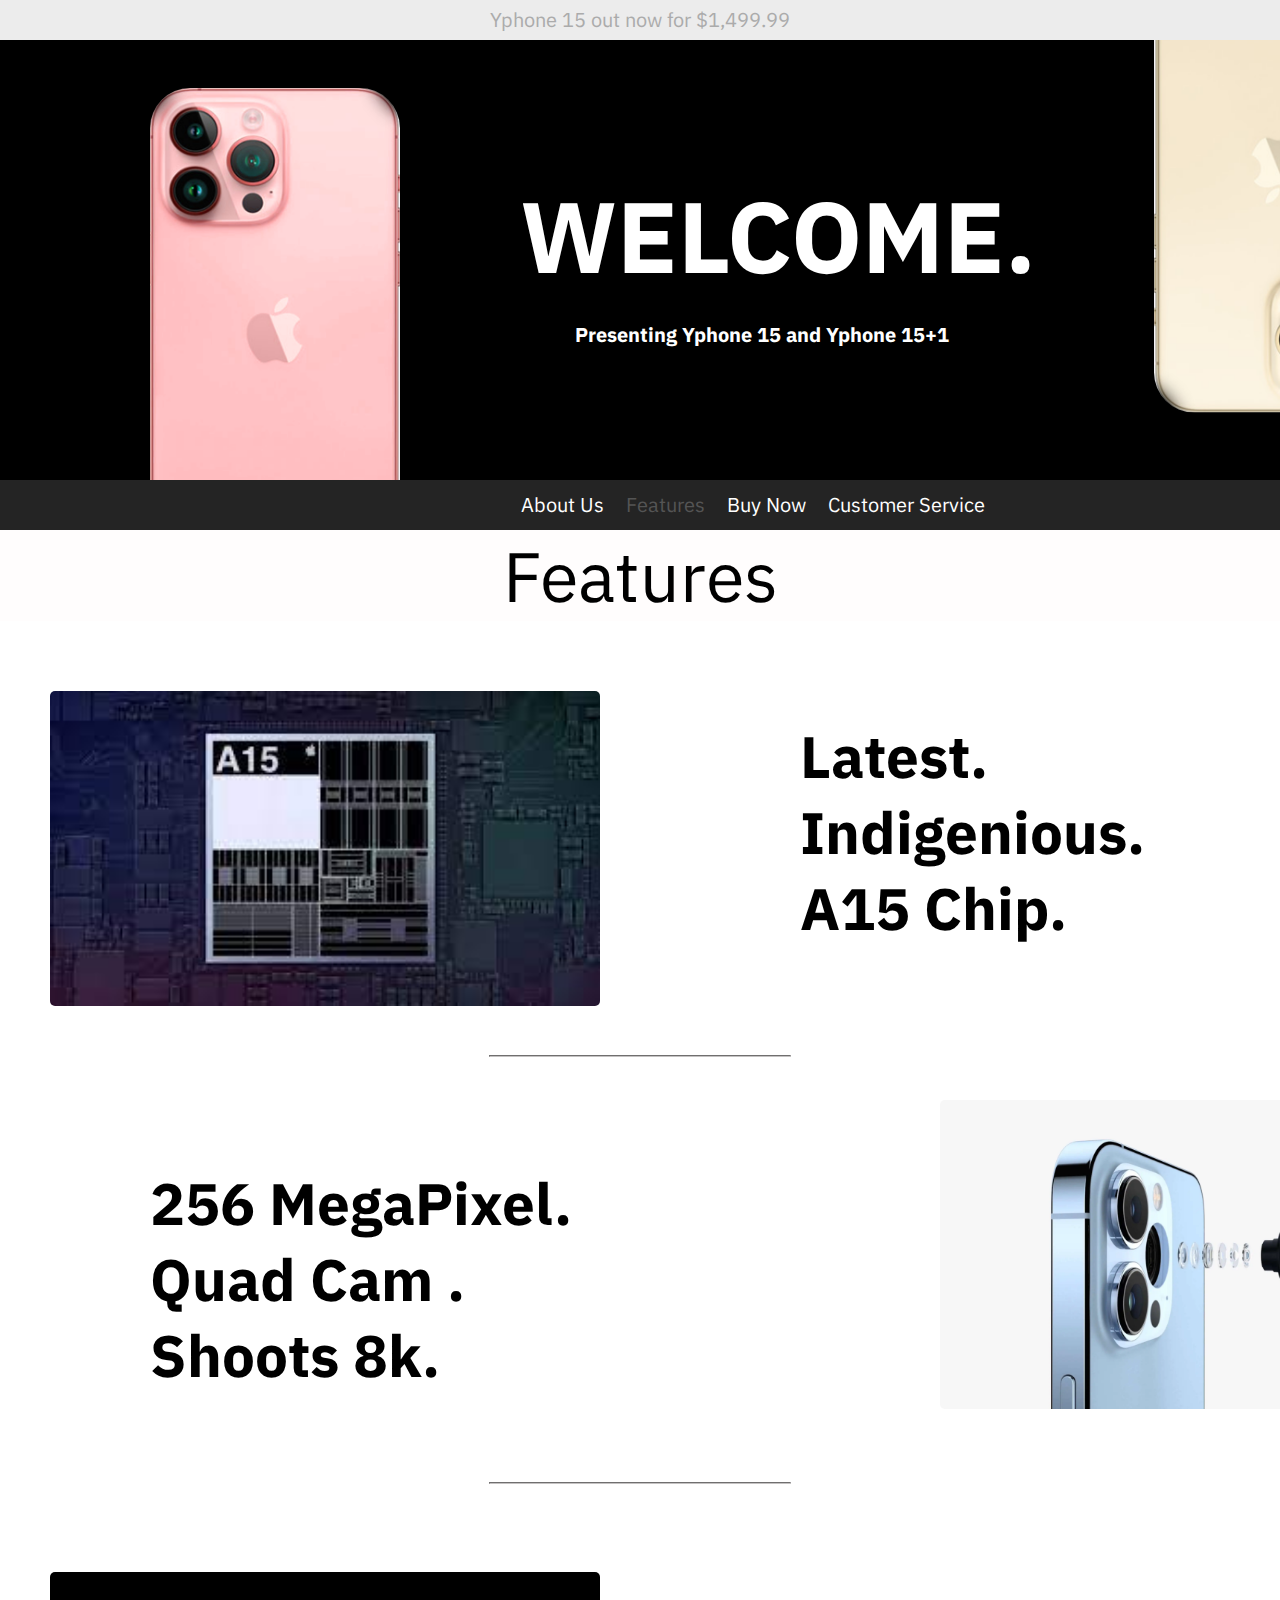
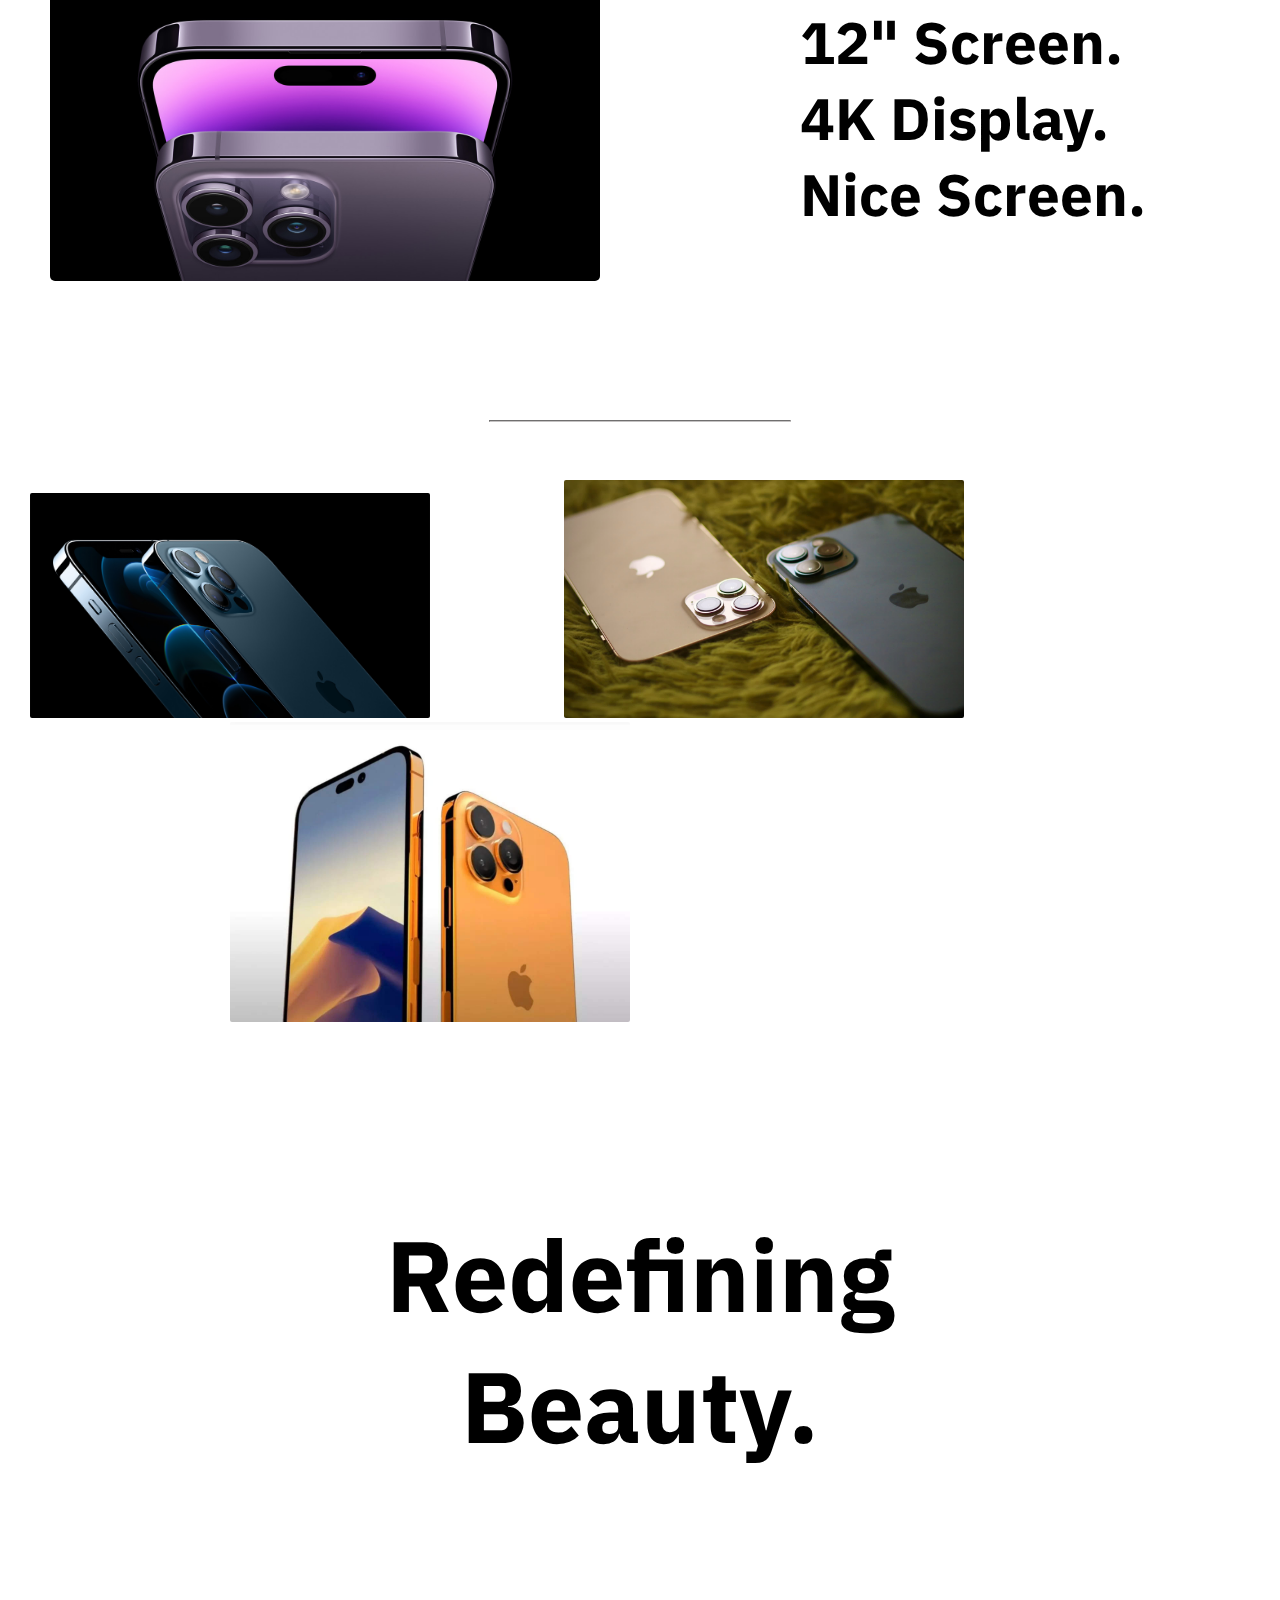
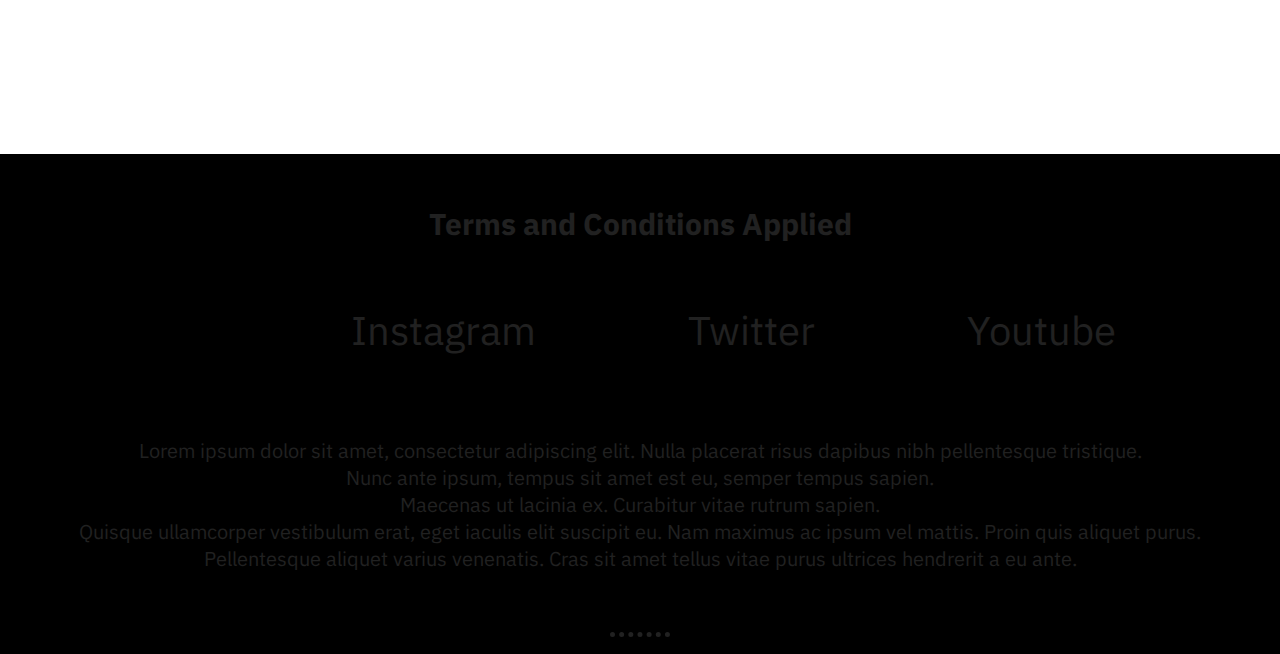
<file: index.html>
<!DOCTYPE html>
<html lang="en">
<head>
    <meta charset="UTF-8">
    <meta http-equiv="X-UA-Compatible" content="IE=edge">
    <meta name="viewport" content="width=device-width, initial-scale=1.0">
    <title>Y Phone- Homepage</title>
    <link rel="stylesheet" href="styles.css">
    <link rel="icon" href="icon.ico">
    <link rel="preconnect" href="https://fonts.googleapis.com">
<link rel="preconnect" href="https://fonts.gstatic.com" crossorigin>
<link href="https://fonts.googleapis.com/css2?family=Anuphan:wght@500&display=swap" rel="stylesheet">
</head>
<body>
    <div class="sale"><center>
        <span class="Y">Yphone 15 out now for $1,499.99</span></center></div>
    <div class="intro">
        <h1 class="wel">WELCOME.</h1>
        <h3 class="discount">Presenting Yphone 15 and Yphone 15+1 </h3>
        <!-- <h2 class="pro">yPhone 15 Pro + out now</h2> -->
        <img src="iphone 1.png" class="iphone_1" id="phone">
        <img src="iphone 2.png" class="iphone_2" id="phone">
    </div>
    <nav class="nav-bar1">
        <table class="nav-stuff" cellspacing="20px">
            <tr><td><a href="#" class="navbar-table">About Us</a></td>
                <td><a href="index.html" class="navbar-table" id="active">Features</a></td>
                <td><a href="buy-now.html" class="navbar-table">Buy Now</a></td>
                <td><a href="#" class="navbar-table">Customer Service</a></td></tr>
        </table>

    </nav>
    <div class="feature">
        Features 
    </div>
    <div class="main_img">
        
        <img src="a15.jpg" class="phone_img1" id="carousal">
        <div class="chip_text">
            <h3>Latest.<br>Indigenious.<br>
            A15 Chip.</h3>
        </div><hr class="row">
        <img src="iphone-cam.jpg" class="phone_img2" id="carousal">
        <div class="cam_text">
            <h3>256 MegaPixel.<br>Quad Cam .<br>
            Shoots 8k.</h3>
        </div><hr class="row2">

        <img src="display.jpg" class="phone3" id="carousal">
        <div class="disp_text">
            <h3>12" Screen.<br>4K Display.<br>
            Nice Screen.</h3>
        </div><hr class="row3">
        
    </div>
    <div class="banner">
        <img src="banner1.jpg" class="banner1" id="banners">
        <img src="banner2.jpg" class="banner2" id="banners">
        <img src="banner3.jpg" class="banner3" id="banners">
    </div>
    <h2 class="beauty"><center>Redefining <br>Beauty.<center></h2>
    <div class="footer">
        <h3 class="terms">Terms and Conditions Applied</h3>
        <table class="footer-table" cellspacing="150px">
            <tr><td>
            <a href='#' class="footer-links" id="links">Instagram</a></td>
            <td>
                <a href='#' class="footer-links" id="links">Twitter</a></td>
                <td>
                    <a href='#' class="footer-links" id="links">Youtube</a></td></tr>
        </table>
        <p class="ipsum">Lorem ipsum dolor sit amet, consectetur adipiscing elit. Nulla placerat risus dapibus nibh pellentesque tristique.
            <br> Nunc ante ipsum, tempus sit amet est eu, semper tempus sapien. 
            <br>Maecenas ut lacinia ex. Curabitur vitae rutrum sapien.<br> Quisque ullamcorper vestibulum erat, eget iaculis elit suscipit eu. Nam maximus ac ipsum vel mattis. Proin quis aliquet purus.<br> 
            Pellentesque aliquet varius venenatis. Cras sit amet tellus vitae purus ultrices hendrerit a eu ante.</p>
        <hr class="footer-hr">
    </div>
    
</body>
</html>
</file>
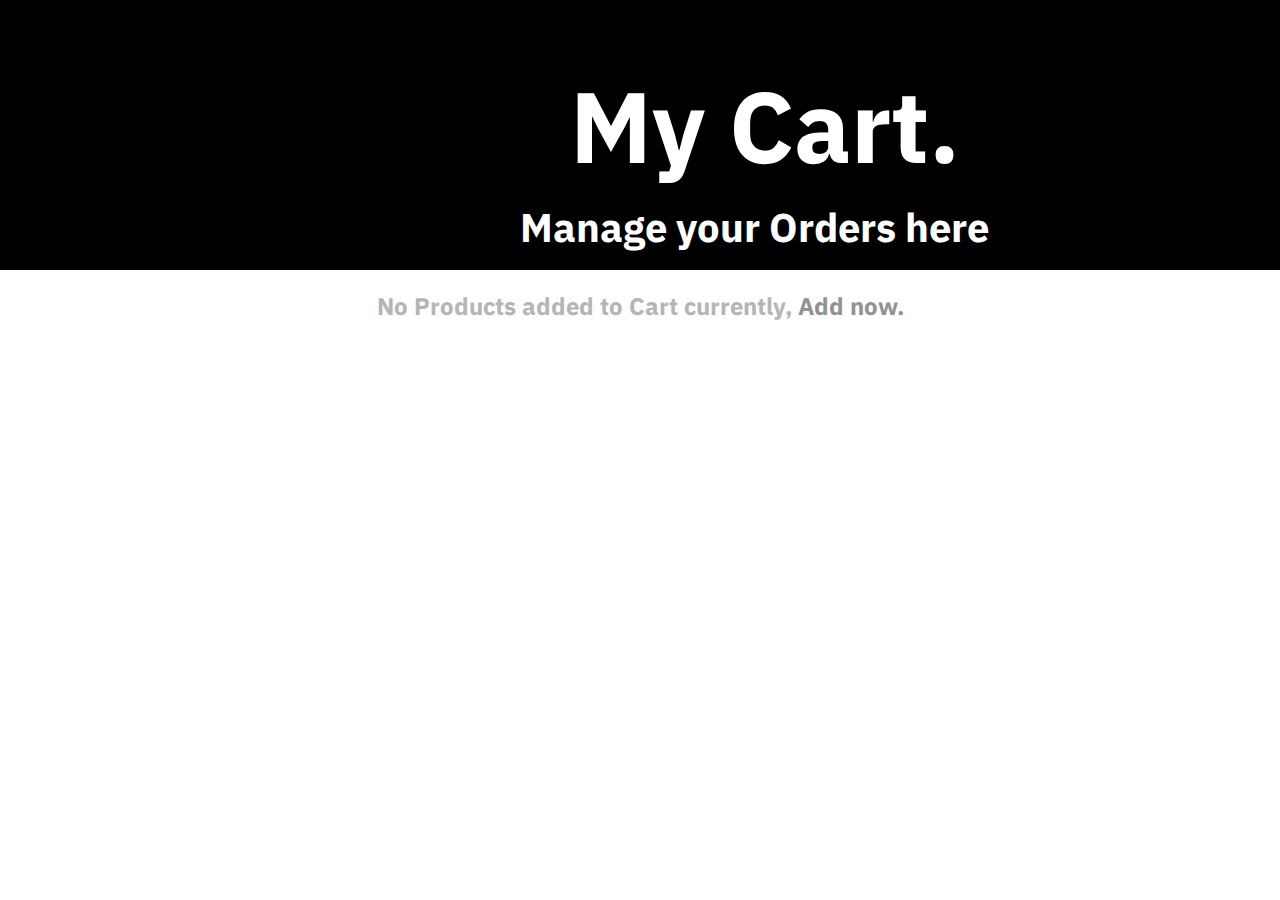
<file: shopping-cart.html>
<!DOCTYPE html>
<html lang="en">
<head>
    <meta charset="UTF-8">
    <meta http-equiv="X-UA-Compatible" content="IE=edge">
    <meta name="viewport" content="width=device-width, initial-scale=1.0">
    <title>Yphone - My Cart</title>
    <link rel="stylesheet" href="cart.css">
    <link rel="icon" href="icon.ico">
    <link rel="preconnect" href="https://fonts.googleapis.com">
    <link rel="preconnect" href="https://fonts.gstatic.com" crossorigin>
<link href="https://fonts.googleapis.com/css2?family=Anuphan:wght@500&display=swap" rel="stylesheet">
</head>
<body>
    <div class="header">
        <h2 class="header-text">My Cart.</h2>
        <h3 class="tag">Manage your Orders here</h3>
    </div>
    <h2 class="notice"> No Products added to Cart currently,<a href="buy-now.html"> Add now.</a></h2>
    </body>
</html>
</file>
<file: styles.css>
.Y{
    color:rgb(171, 171, 171);
    position: relative;
    top: 6px;

}
.sale{
    position: relative;
    z-index: 1;
    width: auto;
    height: 40px;
    background-color: rgb(236, 236, 236);
    font-family: 'Anuphan', sans-serif;
    font-size: 20px;
    
}

body {
    margin: 0;
    
}
.intro {
    width: auto;
    height: 460px;
    background-color: black;
}
.wel {
    color: white;
    display: inline;
    font-size: 100px;
    font-family: 'Anuphan', sans-serif; 
    margin: 0px;
    position: relative;
    left: 520px;
    top: 130px


}
.discount{
    color: white;
    display: block;
    font-size: 20px;
    font-family: 'Anuphan', sans-serif; 
    margin: 0px;
    position: relative;
    left: 575px;
    top: 150px
}
/* .pro {
    color: white;
    display: block;
    font-size: 30px;
    font-family: 'Anuphan', sans-serif; 
    margin: 0px;
    position: relative;
    left: 520px;
    top: 130px }*/


#phone {
    width: 250px;
}
.iphone_1 {
    border-radius: 40px;
    position: relative;
    bottom: 110px;
    left: 150px;   

}
.iphone_2 {
    border-radius: 40px;
    position: relative;
    z-index: 0;
    transform: rotate(-180deg);
    left: 900px;
    bottom: 230px;
    
}
.nav-bar1 {
    position: relative;
    bottom: 20px;
    width: auto;
    height: 50px;
    background-color: rgb(36, 36, 36);
}
.nav-stuff {
    position: relative;
    left: 500px;
    bottom: 10px;
    font-size: 20px;
    font-family: 'Anuphan', sans-serif; 

    
}
a {
    color: white;
    text-decoration: none;
}
#carousal {
    width: 550px;
    border-radius: 5px;    
}
.phone_img1 {
    margin-left: 50px;
}
.phone_img2 {
    position: absolute;
    top: 1100px;
    left: 940px;
}

.feature {
    
    position: relative;
    bottom:20px;
    margin-top: 0px;
    background-color: rgb(255, 253, 253);
    width: auto;
    margin-bottom: 50px;
    font-size: 70px;
    text-align: center;
    font-family: 'Anuphan', sans-serif;
}
.chip_text {
    font-size: 50px;
    font-family: 'Anuphan', sans-serif;
    position: relative;
    left: 800px;
    bottom: 350px;

}
.cam_text {
    display: block;
    font-size: 50px;
    font-family: 'Anuphan', sans-serif;
    position: relative;
    left: 150px;
    bottom: 250px;

}
.row {

    border-color: rgb(196, 194, 194);
    width: 300px;
    position: relative;
    bottom: 300px;
}
.row2 {

    border-color: rgb(196, 194, 194);
    width: 300px;
    position: relative;
    bottom: 220px;
}
.disp_text {
    font-size: 50px;
    font-family: 'Anuphan', sans-serif;
    position: relative;
    bottom: 480px;
    left: 800px

}
.phone3 {
    position: relative;
    bottom: 140px;
    margin-left: 50px;
}
.row3 {

    border-color: rgb(196, 194, 194);
    width: 300px;
    position: relative;
    bottom: 350px;
}
.footer {
    
    background-color: black;
    width: auto;
    height: 500px;
    /* position: relative;
    bottom: 70px; */
}
.terms {
    position: relative;
    top: 50px;
    font-size: 30px;
    font-family: 'Anuphan', sans-serif;
    color:rgb(33, 33, 33);
    text-align: center;
}
#banners {
    width: 400px;
    border-radius: 2px;
}
.banner1{
    margin: 0 30px;
    position: relative;
    bottom: 300px;
}
.banner2{
    
    position: relative;
    bottom: 300px;
    left: 100px;
}
.banner3{
    margin-left: 230px;
    position: relative;
    bottom: 300px;
}
.beauty{
    font-family: 'Anuphan', sans-serif;
    font-size:100px;
    position: relative;
    bottom: 200px;

}
#links {
    font-family: 'Anuphan', sans-serif;
    color:rgb(33, 33, 33);
    
}
.footer-table {
    text-align: center;
    font-size: 40px;
    position: relative;
    bottom: 70px;
    left: 200px;
}
.ipsum {
    text-align: center;
    font-family: 'Anuphan', sans-serif;
    color:rgb(33, 33, 33);
    font-size: 20px;
    position: relative;
    bottom: 160px;
}
.footer-hr {
    border-top: 0px;
    border-left: 0px;
    border-right: 0px;
    height: 30px;
    width: 60px;
    border-bottom-width: 5px;
    position: relative;
    bottom: 150px;
    border-style: dotted;
    color:rgb(33, 33, 33);
    
}
#active{
    color:rgb(84, 84, 84);
}
</file>
<file: cart.css>
body{
    margin: 0px;

}
.header{
    background-color: black;
    width: auto;
    height: 270px;
    font-family: 'Anuphan', sans-serif;
}
.header-text {
    color: white;
    display: block;
    font-size: 100px;
    font-family: 'Anuphan', sans-serif; 
    margin: 0px;
    position: relative;
    left: 570px;
    top: 60px
}
.tag {
    color: white;
    display: block;
    font-size: 40px;
    font-family: 'Anuphan', sans-serif;
    margin: 0px;
    position: relative;
    left: 520px;
    top: 70px;
}
.notice {
    font-family: 'Anuphan', sans-serif;
    text-align: center;
    color: rgb(181, 181, 181);
}
a{
    text-decoration: none;
    color: rgb(146, 146, 146);
}
</file>
